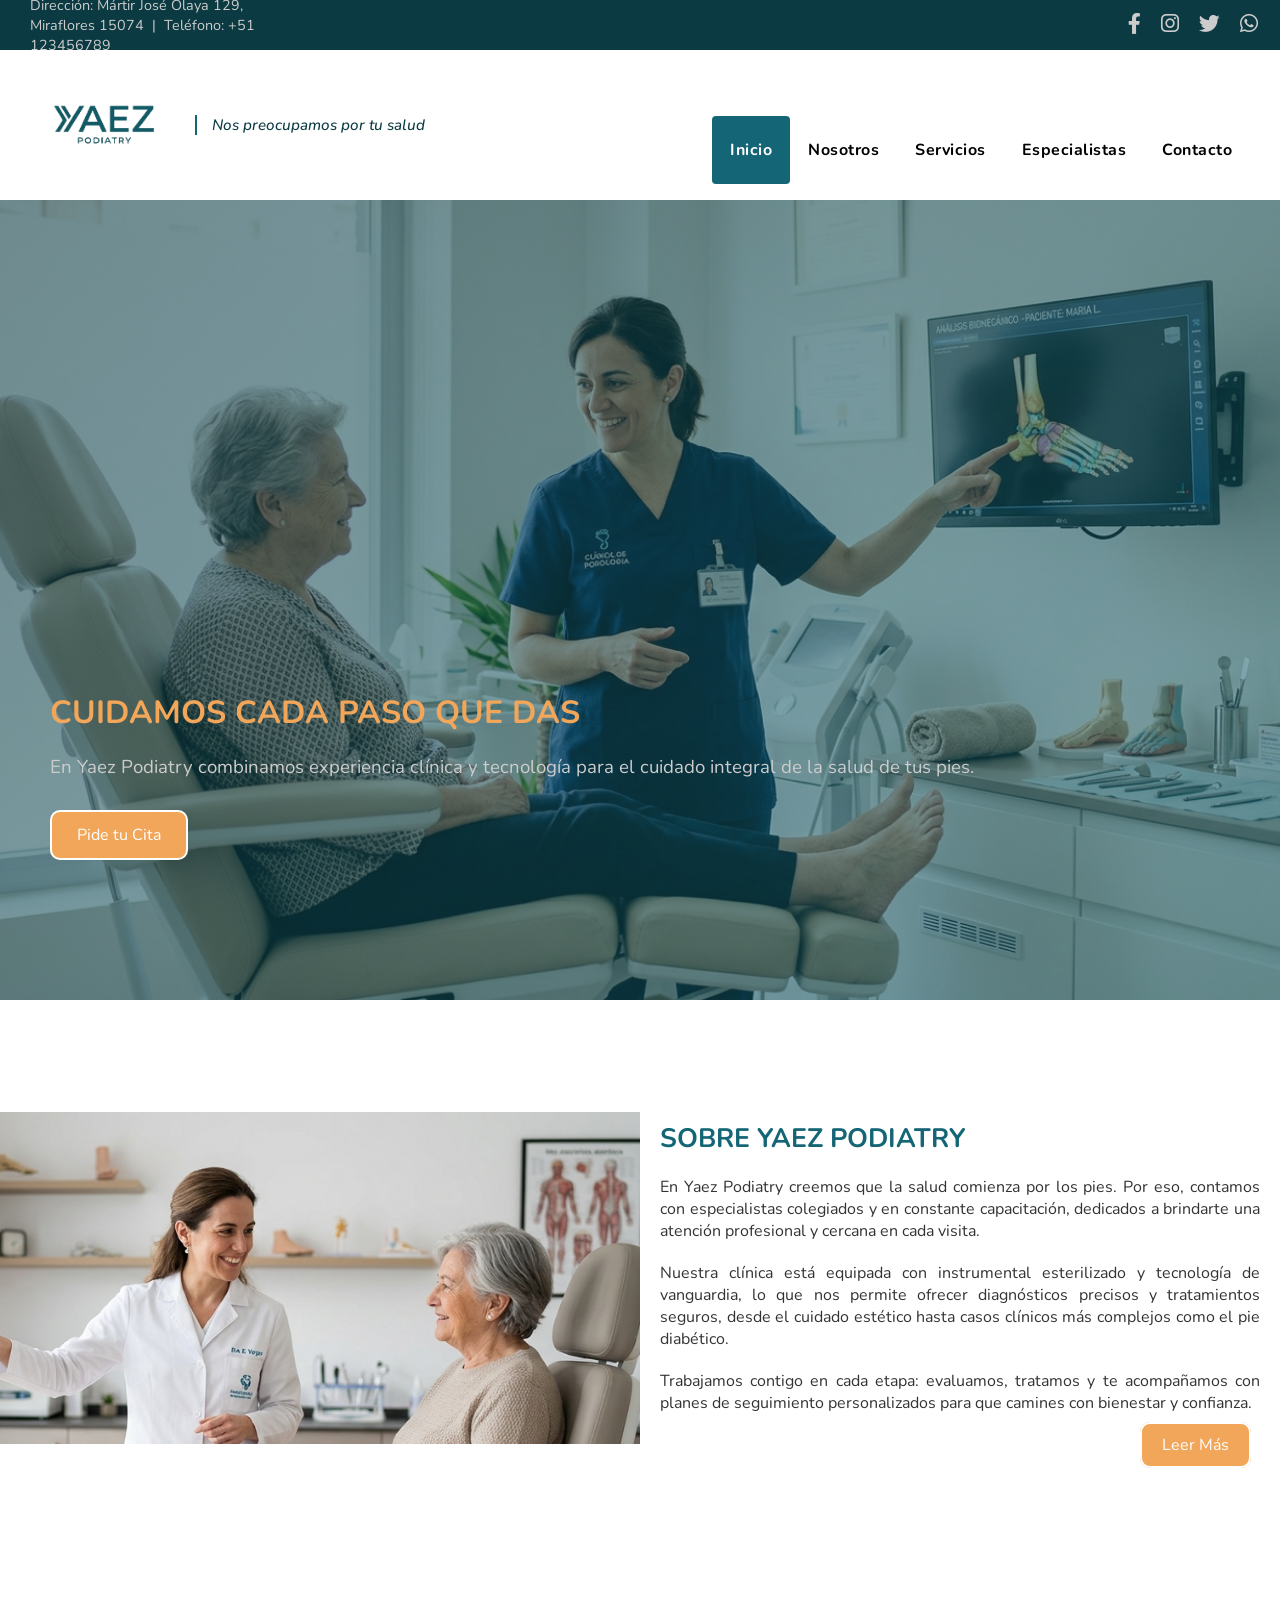
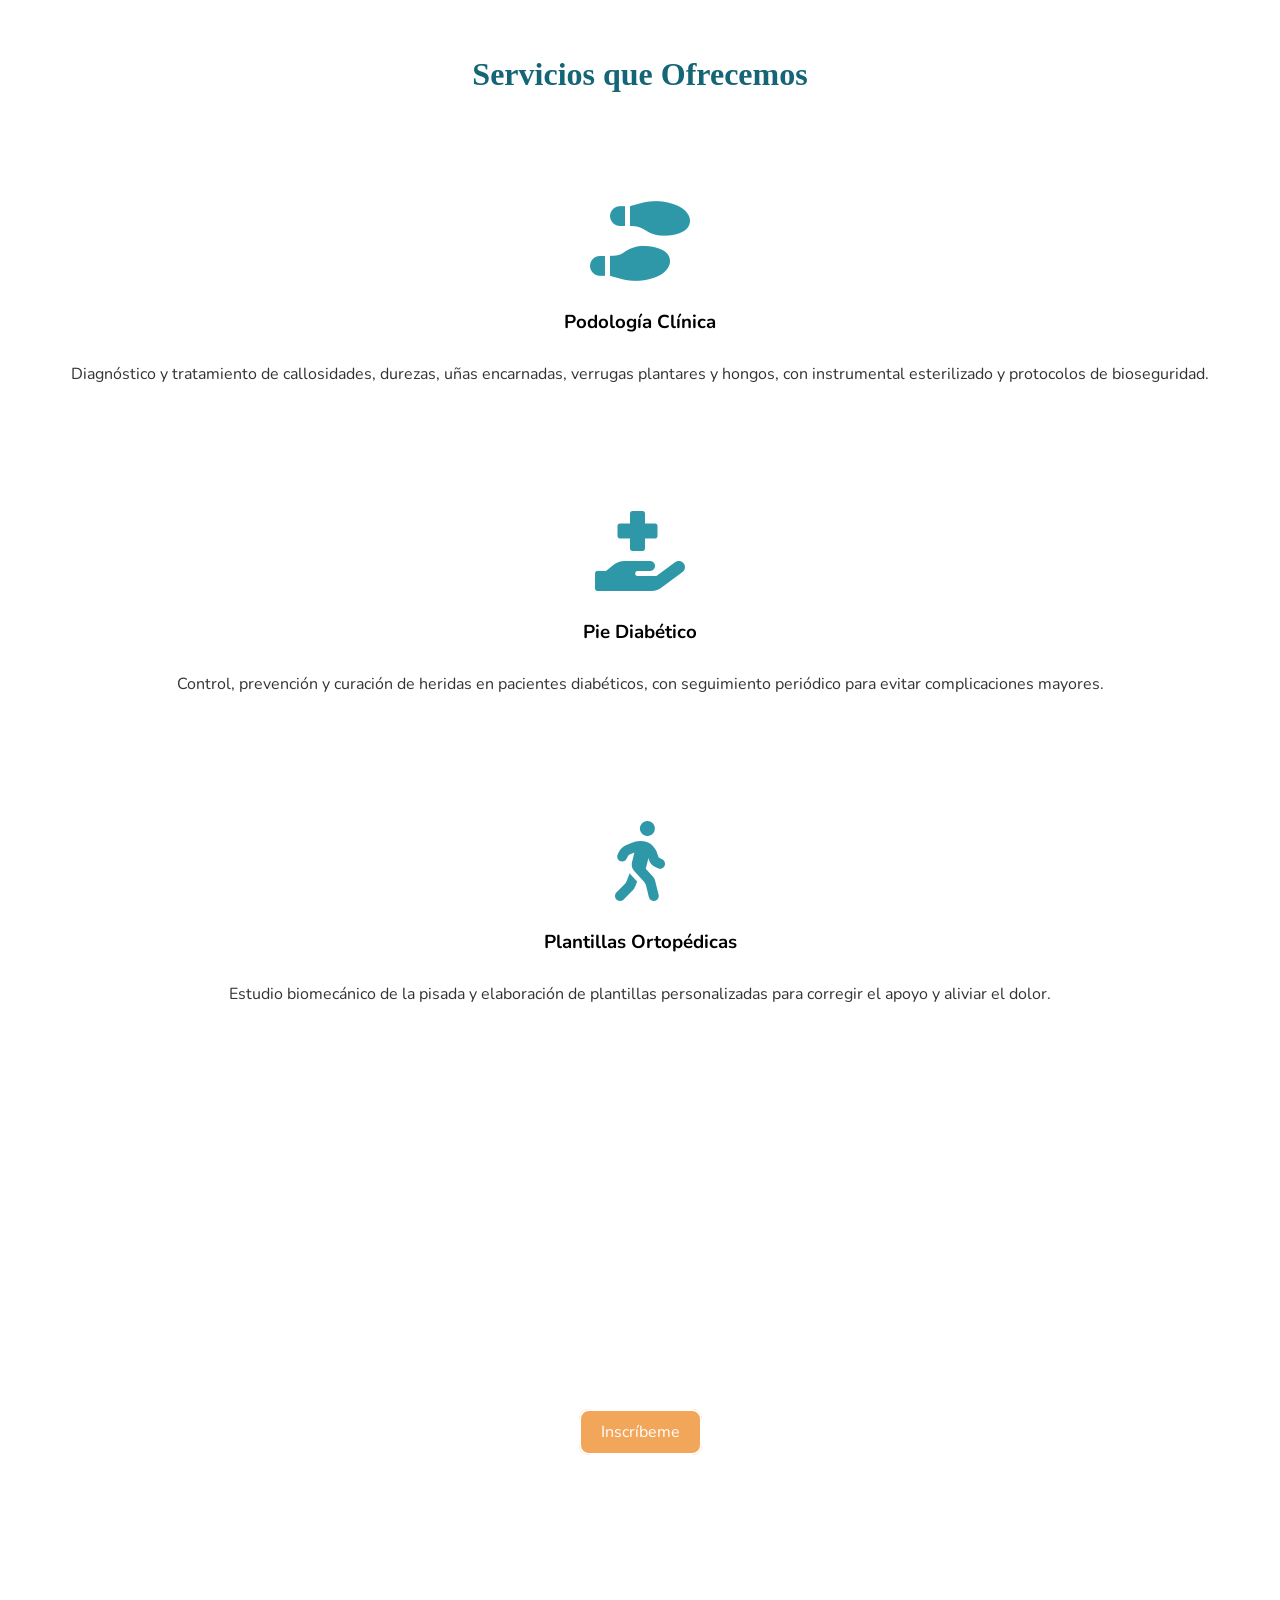
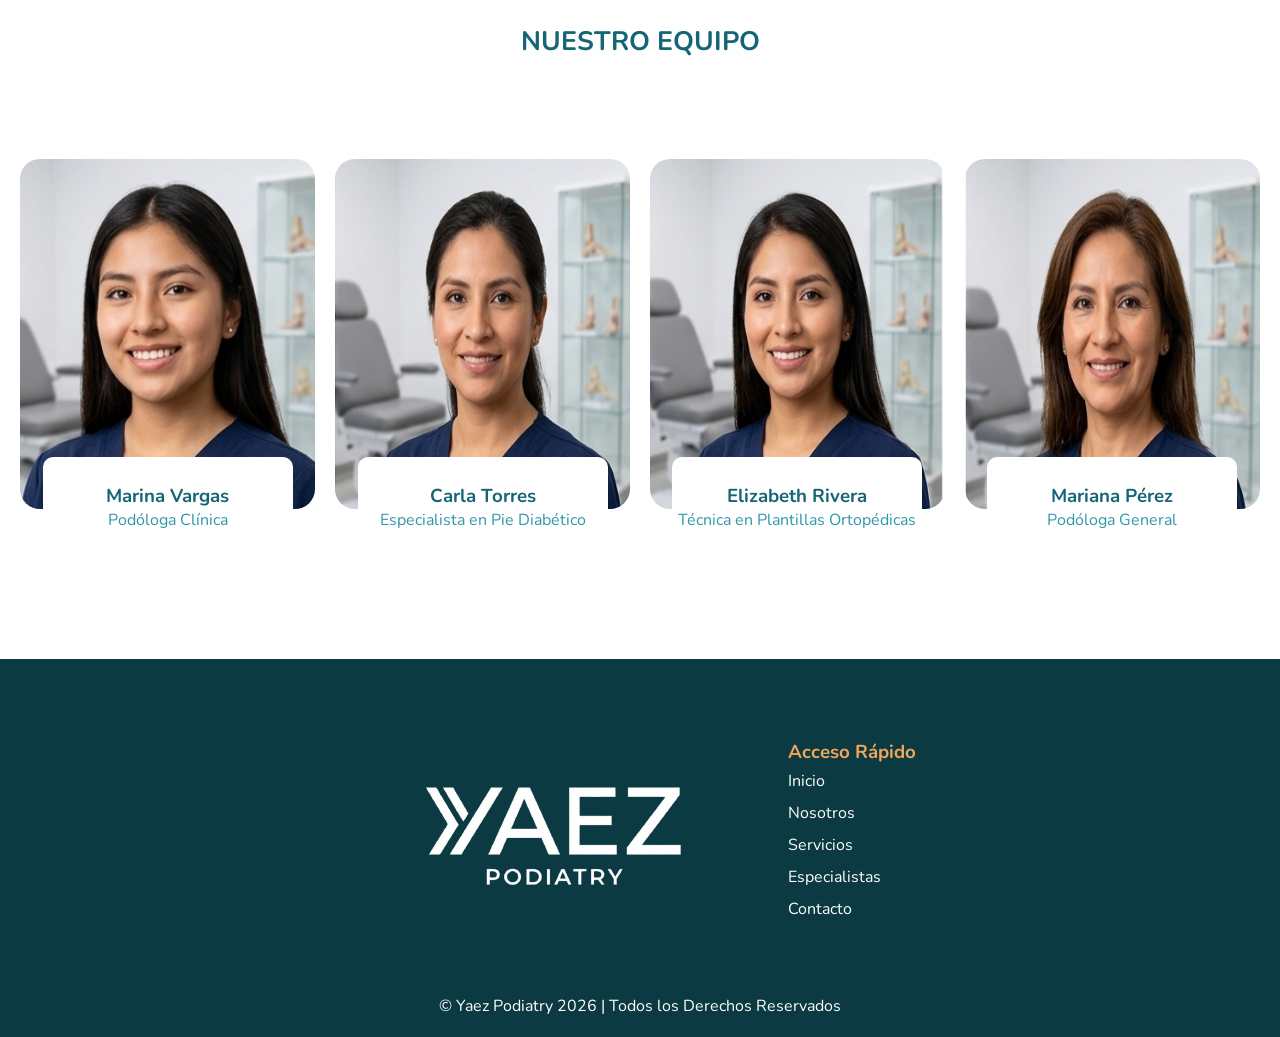
<file: index.html>
<!DOCTYPE html>
<html lang="es">
<head>
    <meta charset="UTF-8" />
    <meta http-equiv="X-UA-Compatible" content="IE=edge" />
    <meta name="viewport" content="width=device-width, initial-scale=1.0" />
    <title>Yaez Podiatry - Clínica Podológica</title>
    <link rel="stylesheet" href="css/general.css" />
    <link rel="stylesheet" href="css/home.css" />
    <link rel="stylesheet" href="css/bienvenida.css" />
    <link rel="stylesheet" href="css/servicios.css" />
    <link rel="stylesheet" href="css/accion.css" />
    <link rel="stylesheet" href="css/gtrabajo.css" />
    <link rel="stylesheet" href="css/pie.css" />
    <link rel="stylesheet" href="css/homeresponse.css" />
    <link rel="stylesheet" href="css/responsecabecera.css" />
    <link rel="stylesheet" href="https://cdnjs.cloudflare.com/ajax/libs/font-awesome/6.0.0/css/all.min.css">
</head>
<body>
    <div id="contenedor">
        <div id="datos">
        <div id="dir">
            <p>Dirección: Mártir José Olaya 129, Miraflores 15074 &nbsp;|&nbsp; Teléfono: +51 123456789</p>
        </div>
        <div id="redes">
            <a href="https://www.facebook.com/PODOCOR/" target="" rel="">
                <span class="icon-facebook fab fa-facebook-f"></span>
            </a>
            <a href="https://www.instagram.com/podoplusperu/" target="" rel="">
                <span class="icon-instagram fab fa-instagram"></span>
            </a>
            <a href="https://x.com/podologiaenperu/" target="" rel="">
                <span class="icon-twitter fab fa-twitter"></span>
            </a>
            <a href="https://wa.me/51123456789" target="" rel="">
                <span class="icon-whatsapp fab fa-whatsapp"></span>
            <a/>
        </div>
    </div>
    <nav id="cabecera">
        <a href="#" class="enlace">
            <img src="img/logo.png" alt="Yaez Podiatry" class="logo" />
            <span class="eslogan">Nos preocupamos por tu salud</span>
        </a>
        <input type="checkbox" id="check" />
        <label for="check" class="checkbtn">
            <span class="icon-menu fas fa-bars"></span>
        </label>
        <ul class="menu">
            <li><a class="active" href="https://clinicadiabetika.com/">Inicio</a></li>
            <li><a href="https://podocor.com/">Nosotros</a></li>
            <li><a href="https://www.podocorp.es/">Servicios</a></li>
            <li><a href="https://unidermaperu.com/">Especialistas</a></li>
            <li><a href="https://docs.google.com/forms/d/e/1FAIpQLSdfg9sEFR4hrFRYDkgVOUFisOZIieHAMgf1EGIFumbx78tQdQ/viewform?usp=publish-editor">Contacto</a></li>
        </ul>
    </nav>
    <div id="banner">
        <div class="slider">
            <section class="contenido-slider" id="caja1">
                <div>
                    <h2>CUIDAMOS CADA PASO QUE DAS</h2>
                    <p>En Yaez Podiatry combinamos experiencia clínica y tecnología para el cuidado integral de la salud de tus pies.</p>
                    <a href="#" class="boton">Pide tu Cita</a>
                </div>
            </section>
            <section class="contenido-slider" id="caja2">
                <div>
                    <h2>PODOLOGÍA CLÍNICA</h2>
                    <p>Tratamos durezas, callosidades, uñas encarnadas y hongos con instrumental esterilizado y protocolos seguros para tu tranquilidad.</p>
                    <a href="#" class="boton">Conoce Más</a>
                </div>
            </section>
            <section class="contenido-slider" id="caja3">
                <div>
                    <h2>PIE DIABÉTICO</h2>
                    <p>Seguimiento especializado para pacientes diabéticos, previniendo complicaciones y cuidando tu bienestar en cada visita.</p>
                    <a href="#" class="boton">Agenda tu Evaluación</a>
                </div>
            </section>
        </div>
    </div>
    <section id="bienvenida">
        <img src="img/banner-4.png" alt="Cuidado profesional de los pies en Yaez Podiatry">
        <div id="mensaje">
            <h2>SOBRE YAEZ PODIATRY</h2>
            <p>En Yaez Podiatry creemos que la salud comienza por los pies. Por eso, contamos con especialistas colegiados y en constante capacitación, dedicados a brindarte una atención profesional y cercana en cada visita.</p>
            <p>Nuestra clínica está equipada con instrumental esterilizado y tecnología de vanguardia, lo que nos permite ofrecer diagnósticos precisos y tratamientos seguros, desde el cuidado estético hasta casos clínicos más complejos como el pie diabético.</p>
            <p>Trabajamos contigo en cada etapa: evaluamos, tratamos y te acompañamos con planes de seguimiento personalizados para que camines con bienestar y confianza.</p>
            <a href="#" class="boton">Leer Más</a>
        </div>
    </section>
    <section id="servicios">
            <h2>Servicios que Ofrecemos</h2>
            <article class="caja">
                <span class="icon-huella fas fa-shoe-prints"></span>
                <h3>Podología Clínica</h3>
                <p>Diagnóstico y tratamiento de callosidades, durezas, uñas encarnadas, verrugas plantares y hongos, con instrumental esterilizado y protocolos de bioseguridad.</p>
            </article>
            <article class="caja">
                <span class="icon-diabetico fas fa-hand-holding-medical"></span>
                <h3>Pie Diabético</h3>
                <p>Control, prevención y curación de heridas en pacientes diabéticos, con seguimiento periódico para evitar complicaciones mayores.</p>
            </article>
            <article class="caja">
                <span class="icon-plantillas fas fa-walking"></span>
                <h3>Plantillas Ortopédicas</h3>
                <p>Estudio biomecánico de la pisada y elaboración de plantillas personalizadas para corregir el apoyo y aliviar el dolor.</p>
            </article>
    </section>
    <section id="accion">
        <div>
            <h2>PLAN DE CUIDADO PODOLÓGICO MENSUAL</h2>
            <p>Suscríbete a nuestro plan de mantenimiento mensual y cuida la salud de tus pies durante todo el año. Aprovecha 30% de descuento para los primeros 100 pacientes.</p>
            <a href="" class="boton">Inscríbeme</a>
        </div>
    </section>
    <section id="gtrabajo">
        <h2>NUESTRO EQUIPO</h2>
        <article class="teem">
    <div id="imagen">
        <img src="img/persona-1.png" alt="Podóloga Marina Vargas">
    </div>
    <div id="redest">

                <span class="icon-facebook fab fa-facebook-f"></span>

                <span class="icon-whatsapp fab fa-whatsapp"></span>

                <span class="icon-instagram fab fa-instagram"></span>

                <span class="icon-twitter fab fa-twitter"></span>

            </div>

            <div id="descripcion">

                <h3>Marina Vargas</h3>

                <p>Podóloga Clínica</p>

            </div>

        </article>

        <article class="teem">

            <div id="imagen">

                <img src="img/persona-2.png" alt="Podóloga Carla Torres">

            </div>

            <div id="redest">

                <span class="icon-facebook fab fa-facebook-f"></span>

                <span class="icon-whatsapp fab fa-whatsapp"></span>

                <span class="icon-instagram fab fa-instagram"></span>

                <span class="icon-twitter fab fa-twitter"></span>

            </div>

            <div id="descripcion">

                <h3>Carla Torres</h3>

                <p>Especialista en Pie Diabético</p>

            </div>

        </article>

        <article class="teem">

            <div id="imagen">

                <img src="img/persona-3.png" alt="Podóloga Elizabeth Rivera">

            </div>

            <div id="redest">

                <span class="icon-facebook fab fa-facebook-f"></span>

                <span class="icon-whatsapp fab fa-whatsapp"></span>

                <span class="icon-instagram fab fa-instagram"></span>

                <span class="icon-twitter fab fa-twitter"></span>

            </div>

            <div id="descripcion">

                <h3>Elizabeth Rivera</h3>

                <p>Técnica en Plantillas Ortopédicas</p>

            </div>

        </article>

        <article class="teem">

            <div id="imagen">

                <img src="img/persona-4.png" alt="Podóloga Mariana Pérez">

            </div>

            <div id="redest">

                <span class="icon-facebook fab fa-facebook-f"></span>

                <span class="icon-whatsapp fab fa-whatsapp"></span>

                <span class="icon-instagram fab fa-instagram"></span>

                <span class="icon-twitter fab fa-twitter"></span>

            </div>

            <div id="descripcion">

                <h3>Mariana Pérez</h3>

                <p>Podóloga General</p>

            </div> 


</article>
    </section>
    <footer id="pie">
        <img src="img/logo-footer.png" alt="Yaez Podiatry">
        <nav id="menu2">
            <h3>Acceso Rápido</h3>
            <ul class="menu2">
                <li><a class="active" href="https://clinicadiabetika.com/">Inicio</a></li>
                <li><a href="https://podocor.com/">Nosotros</a></li>
                <li><a href="https://www.podocorp.es/">Servicios</a></li>
                <li><a href="https://unidermaperu.com/">Especialistas</a></li>
                <li><a href="https://docs.google.com/forms/d/e/1FAIpQLSdfg9sEFR4hrFRYDkgVOUFisOZIieHAMgf1EGIFumbx78tQdQ/viewform?usp=publish-editor">Contacto</a></li>
            </ul>
        </nav>
        <div id="copy">
            <p>© Yaez Podiatry 2026 | Todos los Derechos Reservados</p>
        </div>
    </footer>
    </div>
    <script src="js/main.js"></script>
</body>
</html>
</file>
<file: css/general.css>
@import url('https://fonts.googleapis.com/css2?family=Nunito:wght@200;400;600;800&display=swap');
:root{
--sombra-color:rgba(0,0,0,.5);
--body-font:oxygen;
--texto-font-size:2rem;
--color-primario:rgb(20, 101, 117);
--color-oscuro:rgb(11, 58, 66);
--color-acento:rgb(47, 152, 168);
--color-calido:rgb(242, 166, 90);
}
*{
    margin:0;
    padding:0;
    font-family: nunito;
    box-sizing: border-box;
}
p{
    font-size: 12pt;
    color: #333;
}
h2{
    font-size: 20pt;
    margin-top: 20px;
    margin-bottom: 20px;
    color: rgb(20, 101, 117);
}
section{
    padding: 80px 0;
}
.boton{
    background-color: rgb(242, 166, 90);
    text-decoration: none;
    padding: 10px 20px;
    margin-left: 50px;
    border-radius: 10px;
    border: 2px solid white;
    color: white;
}
.boton:hover{
    background-color: rgb(11, 58, 66);
}
</file>
<file: css/home.css>
#contenedor {
    width: 100%;
    height: auto;
    display: grid;
    grid-template-columns: 100%;
    grid-template-areas:
        "redes"
        "menu"
        "banner"
        "bienvenida"
        "ofrecemos"
        "accion"
        "productos"
        "teem"
        "pie";
}

#datos {
    grid-area: redes;
    background-color: rgb(11, 58, 66);
    display: flex;
    justify-content: space-between;
    align-items: center;
    padding: 0 30px;
}

#dir {
    display: flex;
    gap: 20px;
}

#dir p {
    color: #ccc;
    margin: 0;
    font-size: 0.9rem;
}

#redes {
    width: auto; /* Permite que el contenedor se ajuste a los íconos */
    display: flex;
    gap: 20px; /* Define un espacio uniforme entre cada ícono */
    margin-left: auto; /* Esta es la magia: empuja todo el bloque hacia la extrema derecha */
}

#redes span {
    color: #ccc;
    font-size: 1.3rem;
    cursor: pointer;
}

#redes span:hover {
    filter: drop-shadow(0 0 10px #f2a65a) drop-shadow(0 0 20px #f2a65a);
    color: rgb(242, 166, 90);
}

/* Cabecera corregida */
#cabecera {
    grid-area: menu;
    display: flex !important;
    justify-content: space-between !important;
    align-items: center !important;
    width: 100% !important;
    padding: 0 30px !important;
    box-sizing: border-box !important;
}
.enlace {
    display: flex;
    align-items: center;
    gap: 15px; /* Espacio de separación entre el logo y la frase */
    text-decoration: none; /* Quita el subrayado de enlace si llegara a aparecer */
}

/* 2. Estilo elegante para el eslogan */
.eslogan {
    color: #0b3a42;
    font-size: 0.95rem;
    font-weight: 500;
    font-style: italic;
    border-left: 2px solid rgb(20, 101, 117); /* Línea vertical separadora */
    padding-left: 15px; /* Espacio entre la línea y el texto */
    white-space: nowrap; /* Evita que el texto se parta en 2 líneas */
}

/* Logo liberado y pegado a la izquierda */
.logo {
    width: 120px;
    height: auto;
    display: block;
    margin: 0 !important;
}

#check:checked ~.menu {
    left: 0;
}

#check {
    display: none;
}

.icon-menu {
    color: rgb(20, 101, 117);
    font-size: 2rem;
    margin-right: 10px;
    cursor: pointer;
}

.icon-menu:hover {
    color: rgb(11, 58, 66);
}

/* Menú horizontal pegado a la derecha */
.menu {
    display: flex !important;
    flex-direction: row !important;
    position: static !important;
    margin: 0 0 0 auto !important;
    padding: 0 !important;
    width: auto !important;
}

.menu li {
    width: auto;
    border-bottom: none;
    list-style: none;
}

.menu li a {
    text-decoration: none;
    display: block;
    line-height: normal;
    padding: 10px 18px;
    text-align: center;
    font-size: 1rem;
    color: #0b3a42;
    font-weight: bold;
    letter-spacing: 0.5px;
}

.menu li a.active, .menu li a:hover {
    background-color: rgb(20, 101, 117);
    color: white;
    border-radius: 4px;
}

#banner {
    grid-area: banner;
    overflow: hidden;
}

.slider {
    width: 100%;
    height: 100%;
    display: flex;
    position: relative;
    margin-bottom: 80px;
}

.contenido-slider {
    width: 100%;
    height: 100%;
    display: flex;
    flex-shrink: 0;
}

.contenido-slider > div {
    height: 100%;
    display: flex;
    flex-direction: column;
    justify-content: flex-end;
    align-items: flex-start;
    padding-bottom: 60px;
}

.contenido-slider h2 {
    color: rgb(242, 166, 90);
    margin-left: 50px;
    font-size: 2rem;
}

.contenido-slider p {
    font-size: 14pt;
    margin-left: 50px;
    margin-bottom: 30px;
    color: #ccc;
}

.contenido-slider a {
    background-color: rgb(242, 166, 90);
    text-decoration: none;
    padding: 12px 25px;
    margin-left: 50px;
    border-radius: 10px;
    border: 2px solid white;
    color: white;
    display: inline-block;
    width: fit-content;
}

.contenido-slider a:hover {
    background-color: rgb(11, 58, 66);
}

#caja1 {
    background-image: linear-gradient(135deg, rgba(11, 58, 66, 0.589), rgba(20, 101, 117, 0.5)), url(../img/banner-1.png);
    background-size: cover;
    background-position: center;
}

#caja2 {
    background-image: linear-gradient(135deg, rgba(11, 58, 66, 0.589), rgba(20, 101, 117, 0.5)), url(../img/banner-2.png);
    background-size: cover;
    background-position: center;
}

#caja3 {
    background-image: linear-gradient(135deg, rgba(11, 58, 66, 0.589), rgba(20, 101, 117, 0.5)), url(../img/banner-3.png);
    background-size: cover;
    background-position: center;
}
</file>
<file: css/bienvenida.css>
#bienvenida{
    grid-area: bienvenida;
    display: flex;
    flex-wrap: wrap;
    justify-content: space-evenly;
    align-items: center;
}
#bienvenida img{
    width: 100%;
}
#mensaje{
    padding:0 10px;
}
#mensaje p{
    text-align: justify;
    margin-bottom: 30px;
}
.boton{
    width: 100%;
    margin-left: 70%;
}
</file>
<file: css/servicios.css>
#servicios{
    grid-area: ofrecemos;
    flex-wrap: wrap;
    justify-content: space-evenly;
    align-content: space-evenly;
}
#servicios h2{
    text-align: center;
    font-size: 2rem;
    font-family: poppins;
    margin-bottom: 50px;
}
.caja{
    width: 100%;
    height: 300px;
    margin-bottom: 10px;
    padding: 30px;
    display: flex;
    flex-wrap:wrap;
    justify-content: center;
    align-content: space-evenly;
    position: relative;
    cursor: pointer;
}
.caja span{
    font-size: 5rem;
    color: rgb(47, 152, 168);
    transition: 2s ease;
}
.caja h3{
    width: 100%;
    text-align: center;
}
.caja p{
    text-align: justify;
}
.caja:hover span{
    color: black;
}
.caja:before{
    content: '';
    position: absolute;
    bottom:0;
    left:0;
    width:0;
    height:0;
    border-bottom:3px solid transparent;
    border-left: 3px solid transparent;
    box-sizing: border-box;
    transition: all .8s ease;
}
.caja:hover:before{
    width: 100%;
    height: 100%;
    border-color: rgb(20, 101, 117);
}
.caja:after{
    content: '';
    position: absolute;
    top: 0;
    right: 0;
    width: 0;
    height: 0;
    box-sizing: border-box;
    border-top: 3px solid transparent;
    border-right: 3px solid transparent;
    transition: 1s ease;
}
.caja:hover:after{
    width: 100%;
    height: 100%;
    border-color: rgb(242, 166, 90);
}
</file>
<file: css/accion.css>
#accion{
    grid-area: accion;
    display: flex;
    justify-content: space-evenly;
    align-items: center;
    background-image: linear-gradient(135deg, rgba(11,58,66,.93), rgba(20,101,117,.88)), url("../img/banner-1.png");
    background-size: cover;
    background-position: center;
    background-attachment: fixed;
    text-align: center;
}
#accion h2{
    width: 100%;
    margin-bottom: 50px;
    text-align: center;
    color: white;
}
#accion p{
    text-align: center;
    color: white;
    margin-bottom: 30px;
    font-size: 1.2rem;
    padding: 0 10px;
}
#accion a{
    margin-left: 0;
    text-align: center;
}
</file>
<file: css/gtrabajo.css>
#gtrabajo{
    grid-area: teem;
    display: flex;
    flex-wrap: wrap;
    justify-content: space-evenly;
    align-items: center;
}
#gtrabajo h2{
    margin-bottom: 100px;
}
.teem{
    width: 320px;
    height: 350px;
    margin-bottom: 70px;
    display: flex;
    flex-wrap: wrap;
    justify-content: center;
    position: relative;
    cursor: pointer;
}
#imagen{
    width: 100%;
    height: 100%;
    overflow: hidden;
    border-radius: 20px;
}
#imagen img{
    width: 100%;
    height: 100%;
    transition: .5s ease;
}
.teem:hover img{
    transform: scale(1.3) rotate(10deg);
}
#redest{
    width: 200px;
    height: 200px;
    background:white;
    border-radius: 50%;
    display: flex;
    justify-content: space-evenly;
    position: absolute;
    top: 85%;
    transition: .5s ease;
}
#redest span{  
    margin-top: 40px;
    font-size: 14pt;
    background-color: transparent;
    transition: .5s ease;
}
#redest span:hover{
    color: rgb(20, 101, 117);
}
.teem:hover #redest{
    top:65%;
}
#descripcion{
    width: 250px;
    height: 100px;
    background-color: white;
    border-radius: 10px;
    position: absolute;
    top: 85%;
    display: flex;
    flex-wrap: wrap;
    justify-content: center;
    align-content: center;
    transition: .5s ease;
}
#descripcion h3{
    width: 100%;
    text-align: center;
    background-color: transparent;
    color: rgb(20, 101, 117);
    transition: .5s ease;
}
#descripcion p{
    color: rgb(47, 152, 168);
    background-color: transparent;
}
.teem:hover #descripcion{
    background-color: rgb(20, 101, 117);
}
.teem:hover #descripcion h3{
    color: white;
}
</file>
<file: css/pie.css>
#pie {
    grid-area: pie;
    display: flex;
    flex-wrap: wrap;
    justify-content: center;
    align-content: space-between;
    padding: 80px 0 0;
    background-color: rgb(11, 58, 66);
}

#pie img {
    width: 30%;
    margin-right: 40px;
}

#menu2 h3 {
    color: rgb(242, 166, 90);
}

#menu2 li {
    list-style: none;
}

#menu2 a {
    display: block;
    line-height: 2;
    text-decoration: none;
    color: white;
}

#copy {
    width: 100%;        
    text-align: center; 
    margin-top: 40px;   
    padding: 20px 0;    
}

#copy p {
    color: white;
}
</file>
<file: css/homeresponse.css>
@media(min-width:900px){
    #bienvenida{
        flex-wrap: nowrap;
    }
    #bienvenida img{
        width: 50%;
    }
    #mensaje{
        padding: 20px;
    }
    #mensaje p{
        margin-bottom: 20px;
    }
    #mensaje a{
        margin-left: 80%;
    }
    #servicios h2{
        width: 100%;
    }
    #gtrabajo h2{
        width: 100%;
        text-align: center;
    }
    .teem{
        width: 23%;
    }
    .menu2{
        flex-wrap: nowrap;
    }
}
</file>
<file: css/responsecabecera.css>
@media(min-width:998px){
    #contenedor{
        grid-template:
        "redes" 50px
        "menu" 150px
        "banner" 800px
        "bienvenida" auto
        "ofrecemos" auto
        "accion" auto
        "productos" auto
        "teem" auto
        "pie" auto/1fr;
    }
    .logo{
        width: 150px;
        margin-left: 30px;
    }
    .menu{
        flex-wrap: nowrap;
        width: 50%;
        top: 0;
        left: 50%;
        background-color: white;
    }
    .checkbtn{
        display: none;
    }
    .menu li{
        border: none;
    }
    .menu li a{
        line-height: 3;
        margin-top: 50px;
        color: black;
    }
    #dir{
        width: 20%;
        display: flex;
        flex-wrap: wrap;
        justify-content: space-around;
    }
    #redes{
        width: 10%;
    }
}
</file>
